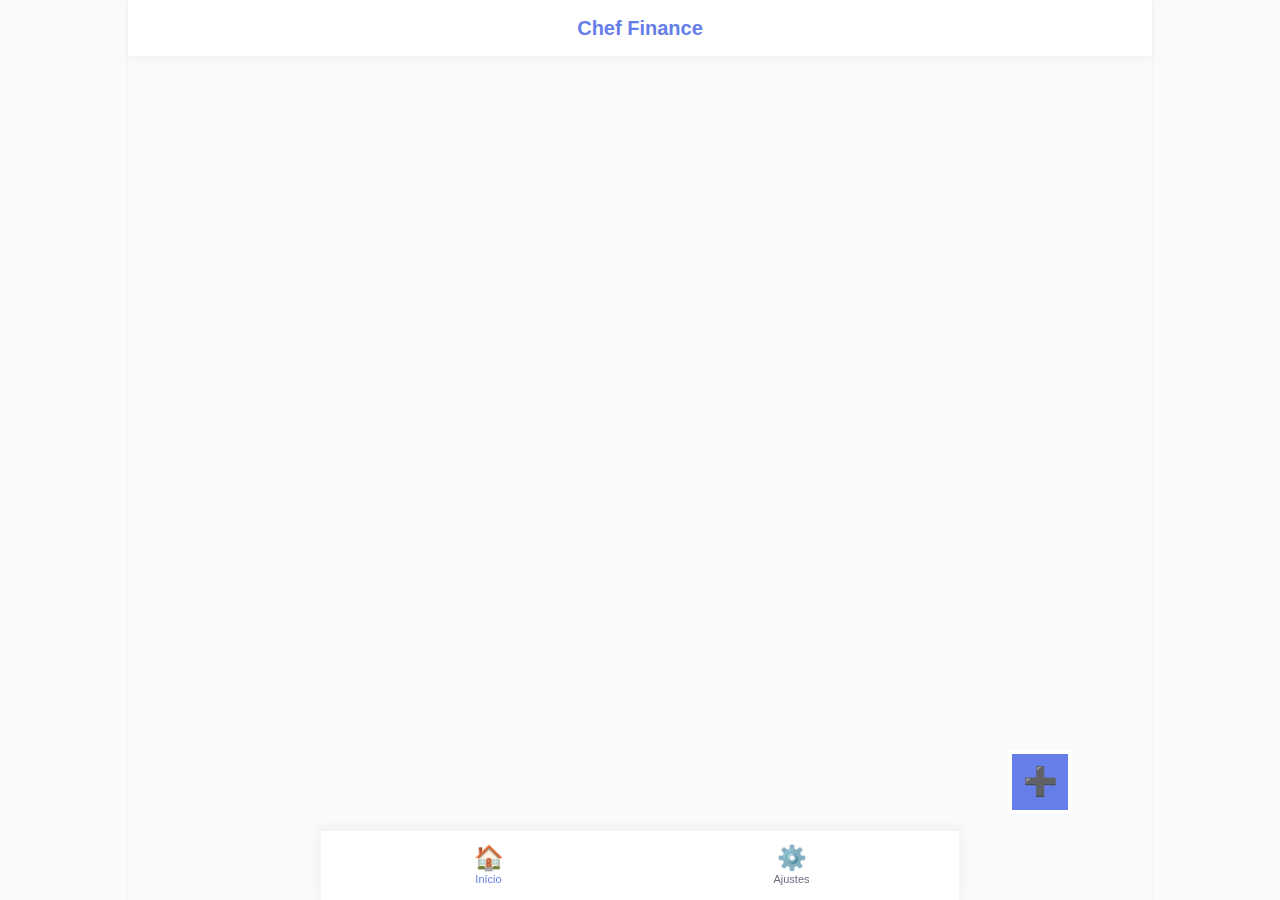
<file: index.html>
<!DOCTYPE html>
<html lang="pt-BR">
<head>
    <meta charset="UTF-8">
    <meta name="viewport" content="width=device-width, initial-scale=1.0">
    <meta name="description" content="Chef Finance - Gestão Financeira de Eventos Culinários">
    <meta name="theme-color" content="#E91E63">
    <meta name="apple-mobile-web-app-capable" content="yes">
    <meta name="mobile-web-app-capable" content="yes">
    <meta name="apple-mobile-web-app-status-bar-style" content="black-translucent">
    <meta name="apple-mobile-web-app-title" content="Chef Finance">
    <title>Chef Finance</title>
    
    <!-- Manifest PWA -->
    <link rel="manifest" href="manifest.json">
    
    <!-- Ícones para iOS -->
    <link rel="apple-touch-icon" href="icon-192.png">
    
    <!-- Ícone padrão -->
    <link rel="icon" type="image/png" sizes="192x192" href="icon-192.png">
    <link rel="icon" type="image/png" sizes="512x512" href="icon-512.png">
    
    <link rel="stylesheet" href="src/presentation/styles/main.css">
</head>
<body>
    <div class="app-container">
        <header class="app-header">
            <h1>Chef Finance</h1>
        </header>

        <main class="app-main">
            <div id="dashboard-content" class="tab-content active"></div>
            <div id="event-detail-content" class="tab-content"></div>
            <div id="settings-content" class="tab-content"></div>
        </main>

        <!-- Bottom Navigation Bar -->
        <nav class="bottom-nav">
            <button class="bottom-nav-item active" data-view="dashboard" aria-label="Início">
                <span class="bottom-nav-item-icon">🏠</span>
                <span class="bottom-nav-item-label">Início</span>
            </button>
            <button class="fab" id="fab-new-event" aria-label="Novo Evento">
                ➕
            </button>
            <button class="bottom-nav-item" data-view="settings" aria-label="Ajustes">
                <span class="bottom-nav-item-icon">⚙️</span>
                <span class="bottom-nav-item-label">Ajustes</span>
            </button>
        </nav>
    </div>

    <!-- Handler Global de Erros (ANTES de tudo) -->
    <script>
      // ============================================
      // BLOQUEIO COMPLETO DE ALERTS NATIVOS
      // ============================================
      // Override do alert nativo ANTES de qualquer coisa
      const originalAlert = window.alert;
      window.alert = function(message) {
        const errorMsg = String(message || 'Erro desconhecido');
        console.warn('⚠️ alert() bloqueado:', errorMsg);
        
        // Tenta usar toast se disponível
        if (window.toast && typeof window.toast.error === 'function') {
          window.toast.error(errorMsg);
        } else {
          console.error('Erro (toast não disponível):', errorMsg);
          // Se toast não estiver disponível, cria um toast manual simples
          setTimeout(() => {
            if (window.toast && typeof window.toast.error === 'function') {
              window.toast.error(errorMsg);
            }
          }, 500);
        }
        
        // NUNCA chama originalAlert - bloqueia completamente
        return undefined;
      };
      
      // ============================================
      // HANDLER GLOBAL DE ERROS
      // ============================================
      // Handler global de erros para evitar alerts nativos
      // Registrado ANTES de qualquer código para capturar todos os erros
      window.addEventListener('error', function(event) {
        event.preventDefault();
        event.stopPropagation();
        event.stopImmediatePropagation();
        
        // Captura diferentes tipos de mensagens de erro
        let errorMsg = 'Erro desconhecido';
        if (event.error) {
          if (event.error.message) {
            errorMsg = event.error.message;
          } else if (typeof event.error === 'string') {
            errorMsg = event.error;
          } else {
            errorMsg = String(event.error);
          }
        } else if (event.message) {
          errorMsg = event.message;
        }
        
        console.error('❌ Erro global capturado:', errorMsg, {
          error: event.error,
          message: event.message,
          filename: event.filename,
          lineno: event.lineno,
          colno: event.colno,
          stack: event.error?.stack
        });
        
        // NUNCA usar alert - sempre usar toast ou console
        if (window.toast && typeof window.toast.error === 'function') {
          window.toast.error('Erro: ' + errorMsg);
        } else {
          console.error('Erro (toast não disponível ainda):', errorMsg);
          // Aguarda um pouco e tenta novamente
          setTimeout(() => {
            if (window.toast && typeof window.toast.error === 'function') {
              window.toast.error('Erro: ' + errorMsg);
            }
          }, 500);
        }
        
        return false; // Previne comportamento padrão
      }, true); // true = captura na fase de captura (antes de outros handlers)
      
      // Handler para promessas rejeitadas não tratadas
      window.addEventListener('unhandledrejection', function(event) {
        event.preventDefault();
        
        let errorMsg = 'Erro em promessa não tratada';
        if (event.reason) {
          if (event.reason.message) {
            errorMsg = event.reason.message;
          } else if (typeof event.reason === 'string') {
            errorMsg = event.reason;
          } else {
            errorMsg = String(event.reason);
          }
        }
        
        console.error('❌ Promessa rejeitada não tratada:', errorMsg, event.reason);
        
        // NUNCA usar alert - sempre usar toast ou console
        if (window.toast && typeof window.toast.error === 'function') {
          window.toast.error('Erro: ' + errorMsg);
        } else {
          console.error('Erro (toast não disponível ainda):', errorMsg);
          // Aguarda um pouco e tenta novamente
          setTimeout(() => {
            if (window.toast && typeof window.toast.error === 'function') {
              window.toast.error('Erro: ' + errorMsg);
            }
          }, 500);
        }
      });
      
      // Proteção adicional: intercepta qualquer tentativa de usar alert
      Object.defineProperty(window, 'alert', {
        value: window.alert,
        writable: false,
        configurable: false
      });
    </script>
    
    <!-- Domain Layer -->
    <script type="module" src="src/main.js"></script>
</body>
</html>
</file>
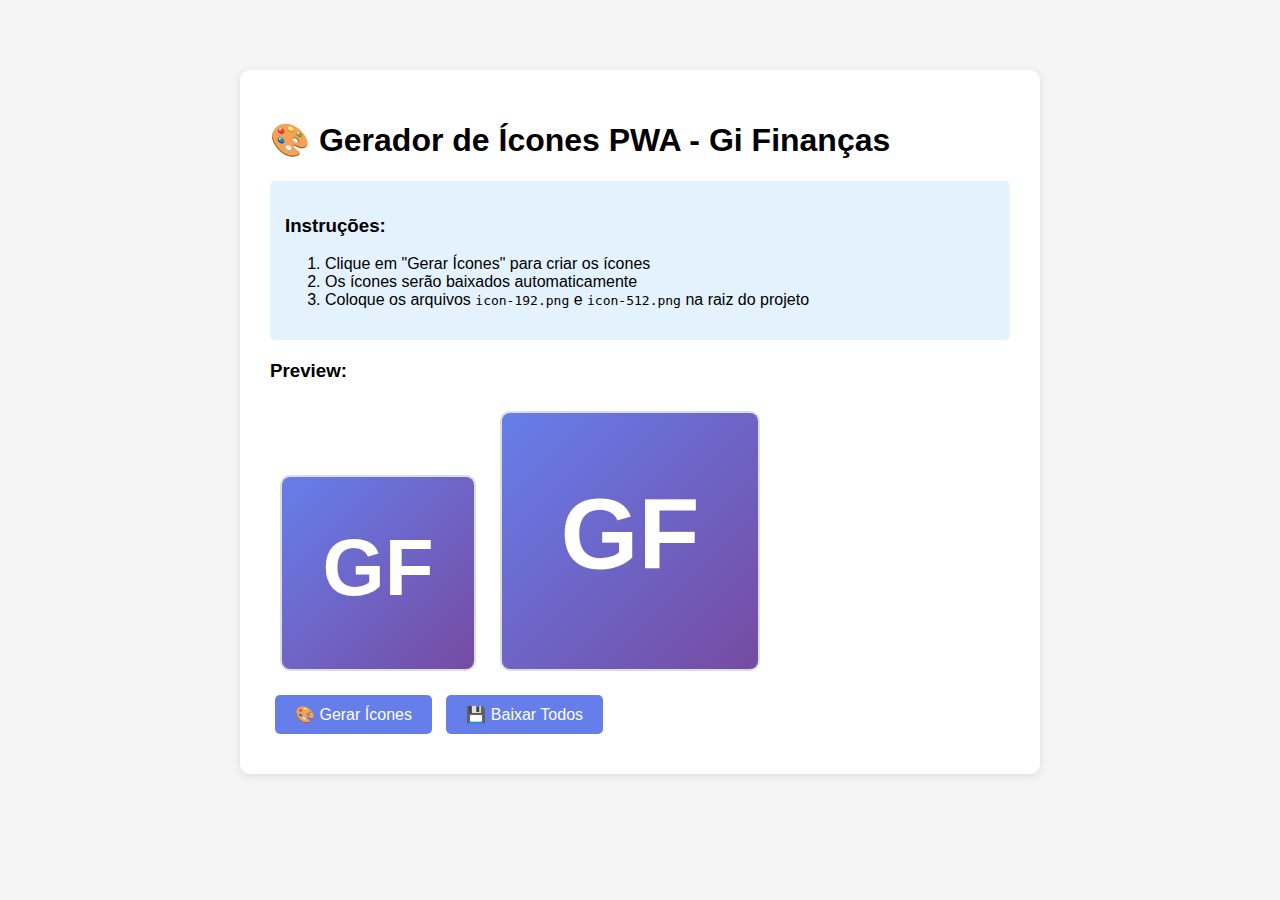
<file: create-icons.html>
<!DOCTYPE html>
<html lang="pt-BR">
<head>
    <meta charset="UTF-8">
    <meta name="viewport" content="width=device-width, initial-scale=1.0">
    <title>Gerador de Ícones PWA</title>
    <style>
        body {
            font-family: Arial, sans-serif;
            max-width: 800px;
            margin: 50px auto;
            padding: 20px;
            background: #f5f5f5;
        }
        .container {
            background: white;
            padding: 30px;
            border-radius: 10px;
            box-shadow: 0 2px 10px rgba(0,0,0,0.1);
        }
        canvas {
            border: 2px solid #ddd;
            margin: 10px;
            border-radius: 10px;
        }
        button {
            background: #667eea;
            color: white;
            border: none;
            padding: 10px 20px;
            border-radius: 5px;
            cursor: pointer;
            font-size: 16px;
            margin: 10px 5px;
        }
        button:hover {
            background: #5568d3;
        }
        .instructions {
            background: #e3f2fd;
            padding: 15px;
            border-radius: 5px;
            margin: 20px 0;
        }
    </style>
</head>
<body>
    <div class="container">
        <h1>🎨 Gerador de Ícones PWA - Gi Finanças</h1>
        
        <div class="instructions">
            <h3>Instruções:</h3>
            <ol>
                <li>Clique em "Gerar Ícones" para criar os ícones</li>
                <li>Os ícones serão baixados automaticamente</li>
                <li>Coloque os arquivos <code>icon-192.png</code> e <code>icon-512.png</code> na raiz do projeto</li>
            </ol>
        </div>

        <div id="preview"></div>
        
        <button onclick="generateIcons()">🎨 Gerar Ícones</button>
        <button onclick="downloadAll()">💾 Baixar Todos</button>

        <canvas id="canvas192" width="192" height="192" style="display: none;"></canvas>
        <canvas id="canvas512" width="512" height="512" style="display: none;"></canvas>
    </div>

    <script>
        function generateIcons() {
            // Ícone 192x192
            const canvas192 = document.getElementById('canvas192');
            const ctx192 = canvas192.getContext('2d');
            
            // Fundo com gradiente
            const gradient192 = ctx192.createLinearGradient(0, 0, 192, 192);
            gradient192.addColorStop(0, '#667eea');
            gradient192.addColorStop(1, '#764ba2');
            ctx192.fillStyle = gradient192;
            ctx192.fillRect(0, 0, 192, 192);
            
            // Texto "GF"
            ctx192.fillStyle = 'white';
            ctx192.font = 'bold 80px Arial';
            ctx192.textAlign = 'center';
            ctx192.textBaseline = 'middle';
            ctx192.fillText('GF', 96, 96);
            
            // Ícone 512x512
            const canvas512 = document.getElementById('canvas512');
            const ctx512 = canvas512.getContext('2d');
            
            const gradient512 = ctx512.createLinearGradient(0, 0, 512, 512);
            gradient512.addColorStop(0, '#667eea');
            gradient512.addColorStop(1, '#764ba2');
            ctx512.fillStyle = gradient512;
            ctx512.fillRect(0, 0, 512, 512);
            
            ctx512.fillStyle = 'white';
            ctx512.font = 'bold 200px Arial';
            ctx512.textAlign = 'center';
            ctx512.textBaseline = 'middle';
            ctx512.fillText('GF', 256, 256);
            
            // Mostra preview
            document.getElementById('preview').innerHTML = `
                <h3>Preview:</h3>
                <img src="${canvas192.toDataURL()}" alt="192x192" style="width: 192px; height: 192px; border: 2px solid #ddd; border-radius: 10px; margin: 10px;">
                <img src="${canvas512.toDataURL()}" alt="512x512" style="width: 256px; height: 256px; border: 2px solid #ddd; border-radius: 10px; margin: 10px;">
            `;
            
            console.log('✅ Ícones gerados! Clique em "Baixar Todos" para salvar.');
        }
        
        function downloadCanvas(canvas, filename) {
            const link = document.createElement('a');
            link.download = filename;
            link.href = canvas.toDataURL('image/png');
            link.click();
        }
        
        function downloadAll() {
            const canvas192 = document.getElementById('canvas192');
            const canvas512 = document.getElementById('canvas512');
            
            if (canvas192.width === 0 || canvas512.width === 0) {
                alert('Por favor, clique em "Gerar Ícones" primeiro!');
                return;
            }
            
            downloadCanvas(canvas192, 'icon-192.png');
            setTimeout(() => {
                downloadCanvas(canvas512, 'icon-512.png');
                alert('✅ Ícones baixados! Coloque-os na raiz do projeto (mesma pasta do index.html) e recarregue a página.');
            }, 500);
        }
        
        // Gera automaticamente ao carregar
        window.addEventListener('load', () => {
            generateIcons();
            // Auto-download após 1 segundo
            setTimeout(() => {
                if (confirm('Deseja baixar os ícones automaticamente?')) {
                    downloadAll();
                }
            }, 1000);
        });
    </script>
</body>
</html>
</file>
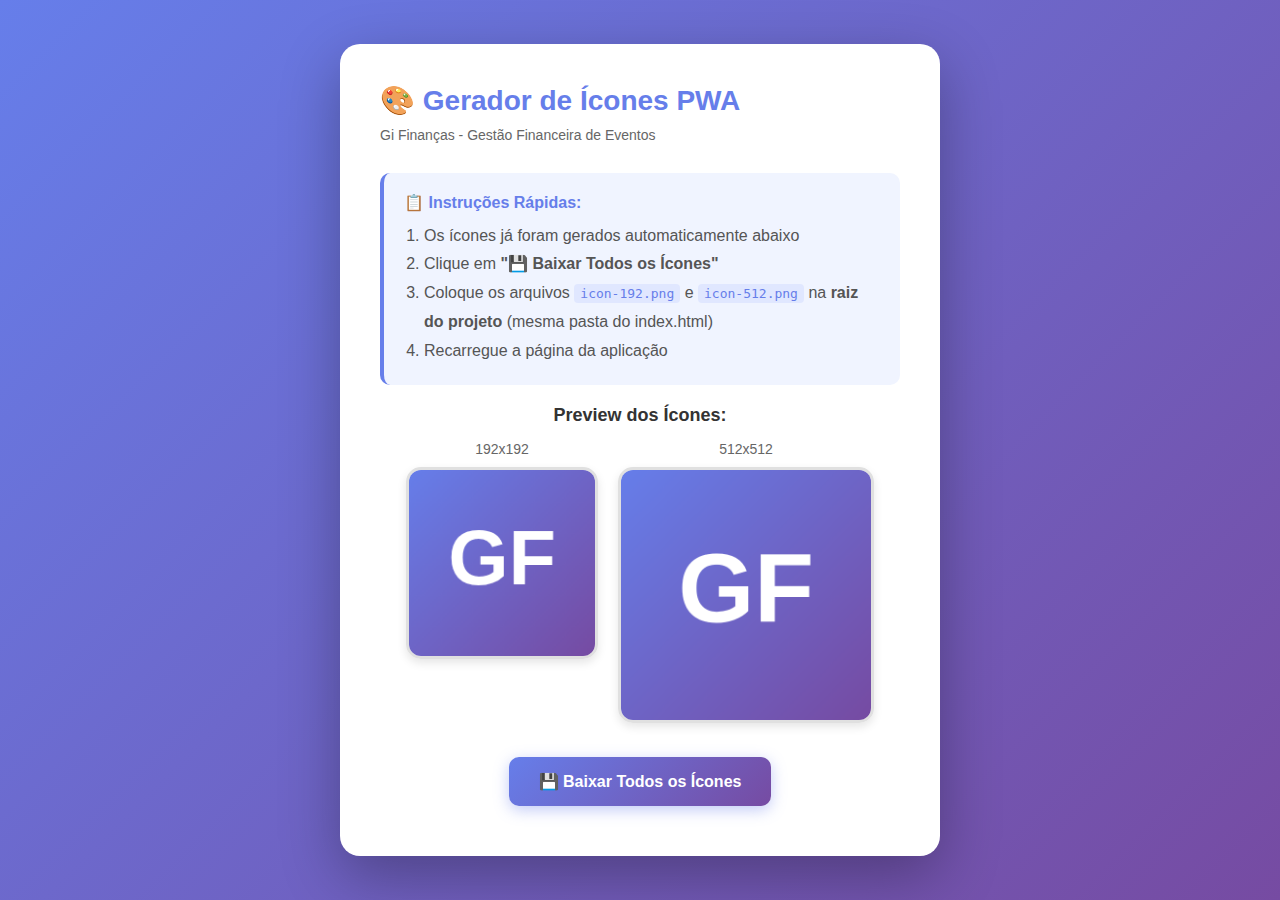
<file: criar-icones.html>
<!DOCTYPE html>
<html lang="pt-BR">
<head>
    <meta charset="UTF-8">
    <meta name="viewport" content="width=device-width, initial-scale=1.0">
    <title>Gerador de Ícones - Gi Finanças</title>
    <style>
        * { margin: 0; padding: 0; box-sizing: border-box; }
        body {
            font-family: -apple-system, BlinkMacSystemFont, 'Segoe UI', Arial, sans-serif;
            background: linear-gradient(135deg, #667eea 0%, #764ba2 100%);
            min-height: 100vh;
            display: flex;
            align-items: center;
            justify-content: center;
            padding: 20px;
        }
        .container {
            background: white;
            padding: 40px;
            border-radius: 20px;
            box-shadow: 0 20px 60px rgba(0,0,0,0.3);
            max-width: 600px;
            width: 100%;
        }
        h1 {
            color: #667eea;
            margin-bottom: 10px;
            font-size: 28px;
        }
        .subtitle {
            color: #666;
            margin-bottom: 30px;
            font-size: 14px;
        }
        canvas {
            border: 3px solid #e0e0e0;
            border-radius: 15px;
            margin: 15px;
            display: block;
            box-shadow: 0 4px 10px rgba(0,0,0,0.1);
        }
        .preview-container {
            text-align: center;
            margin: 20px 0;
        }
        .preview-container h3 {
            color: #333;
            margin-bottom: 15px;
            font-size: 18px;
        }
        button {
            background: linear-gradient(135deg, #667eea 0%, #764ba2 100%);
            color: white;
            border: none;
            padding: 15px 30px;
            border-radius: 10px;
            cursor: pointer;
            font-size: 16px;
            font-weight: 600;
            margin: 10px 5px;
            transition: transform 0.2s, box-shadow 0.2s;
            box-shadow: 0 4px 15px rgba(102, 126, 234, 0.4);
        }
        button:hover {
            transform: translateY(-2px);
            box-shadow: 0 6px 20px rgba(102, 126, 234, 0.5);
        }
        button:active {
            transform: translateY(0);
        }
        .instructions {
            background: #f0f4ff;
            padding: 20px;
            border-radius: 10px;
            margin: 20px 0;
            border-left: 4px solid #667eea;
        }
        .instructions h3 {
            color: #667eea;
            margin-bottom: 10px;
            font-size: 16px;
        }
        .instructions ol {
            margin-left: 20px;
            color: #555;
            line-height: 1.8;
        }
        .instructions code {
            background: #e0e7ff;
            padding: 2px 6px;
            border-radius: 4px;
            font-size: 13px;
            color: #667eea;
        }
        .success {
            background: #d4edda;
            color: #155724;
            padding: 15px;
            border-radius: 10px;
            margin: 15px 0;
            border-left: 4px solid #28a745;
            display: none;
        }
        .success.show {
            display: block;
        }
    </style>
</head>
<body>
    <div class="container">
        <h1>🎨 Gerador de Ícones PWA</h1>
        <p class="subtitle">Gi Finanças - Gestão Financeira de Eventos</p>
        
        <div class="instructions">
            <h3>📋 Instruções Rápidas:</h3>
            <ol>
                <li>Os ícones já foram gerados automaticamente abaixo</li>
                <li>Clique em <strong>"💾 Baixar Todos os Ícones"</strong></li>
                <li>Coloque os arquivos <code>icon-192.png</code> e <code>icon-512.png</code> na <strong>raiz do projeto</strong> (mesma pasta do index.html)</li>
                <li>Recarregue a página da aplicação</li>
            </ol>
        </div>

        <div class="preview-container">
            <h3>Preview dos Ícones:</h3>
            <div id="preview"></div>
        </div>
        
        <div style="text-align: center; margin-top: 20px;">
            <button onclick="downloadAll()">💾 Baixar Todos os Ícones</button>
        </div>

        <div class="success" id="success-message">
            ✅ Ícones baixados! Agora coloque-os na raiz do projeto e recarregue a aplicação.
        </div>

        <canvas id="canvas192" width="192" height="192" style="display: none;"></canvas>
        <canvas id="canvas512" width="512" height="512" style="display: none;"></canvas>
    </div>

    <script>
        function generateIcons() {
            // Ícone 192x192
            const canvas192 = document.getElementById('canvas192');
            const ctx192 = canvas192.getContext('2d');
            
            // Fundo com gradiente
            const gradient192 = ctx192.createLinearGradient(0, 0, 192, 192);
            gradient192.addColorStop(0, '#667eea');
            gradient192.addColorStop(1, '#764ba2');
            ctx192.fillStyle = gradient192;
            ctx192.fillRect(0, 0, 192, 192);
            
            // Texto "GF"
            ctx192.fillStyle = 'white';
            ctx192.font = 'bold 80px Arial';
            ctx192.textAlign = 'center';
            ctx192.textBaseline = 'middle';
            ctx192.fillText('GF', 96, 96);
            
            // Ícone 512x512
            const canvas512 = document.getElementById('canvas512');
            const ctx512 = canvas512.getContext('2d');
            
            const gradient512 = ctx512.createLinearGradient(0, 0, 512, 512);
            gradient512.addColorStop(0, '#667eea');
            gradient512.addColorStop(1, '#764ba2');
            ctx512.fillStyle = gradient512;
            ctx512.fillRect(0, 0, 512, 512);
            
            ctx512.fillStyle = 'white';
            ctx512.font = 'bold 200px Arial';
            ctx512.textAlign = 'center';
            ctx512.textBaseline = 'middle';
            ctx512.fillText('GF', 256, 256);
            
            // Mostra preview
            document.getElementById('preview').innerHTML = `
                <div style="display: flex; justify-content: center; gap: 20px; flex-wrap: wrap;">
                    <div>
                        <p style="margin-bottom: 10px; color: #666; font-size: 14px;">192x192</p>
                        <img src="${canvas192.toDataURL()}" alt="192x192" style="width: 192px; height: 192px; border: 3px solid #e0e0e0; border-radius: 15px; box-shadow: 0 4px 10px rgba(0,0,0,0.1);">
                    </div>
                    <div>
                        <p style="margin-bottom: 10px; color: #666; font-size: 14px;">512x512</p>
                        <img src="${canvas512.toDataURL()}" alt="512x512" style="width: 256px; height: 256px; border: 3px solid #e0e0e0; border-radius: 15px; box-shadow: 0 4px 10px rgba(0,0,0,0.1);">
                    </div>
                </div>
            `;
        }
        
        function downloadCanvas(canvas, filename) {
            const link = document.createElement('a');
            link.download = filename;
            link.href = canvas.toDataURL('image/png');
            document.body.appendChild(link);
            link.click();
            document.body.removeChild(link);
        }
        
        function downloadAll() {
            const canvas192 = document.getElementById('canvas192');
            const canvas512 = document.getElementById('canvas512');
            
            if (canvas192.width === 0 || canvas512.width === 0) {
                alert('Por favor, aguarde os ícones serem gerados...');
                return;
            }
            
            downloadCanvas(canvas192, 'icon-192.png');
            setTimeout(() => {
                downloadCanvas(canvas512, 'icon-512.png');
                document.getElementById('success-message').classList.add('show');
            }, 500);
        }
        
        // Gera automaticamente ao carregar
        window.addEventListener('load', () => {
            generateIcons();
        });
    </script>
</body>
</html>
</file>
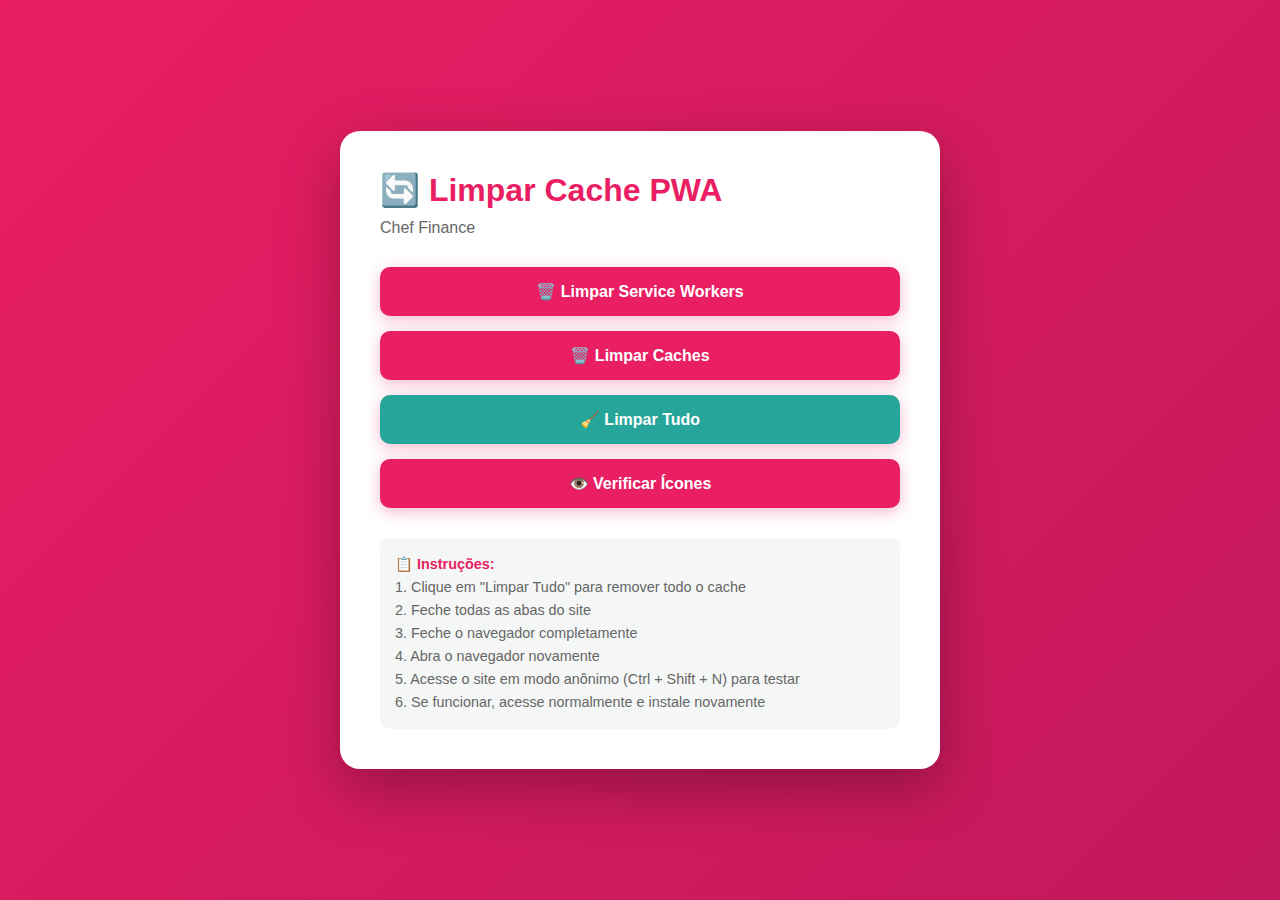
<file: limpar-cache.html>
<!DOCTYPE html>
<html lang="pt-BR">
<head>
    <meta charset="UTF-8">
    <meta name="viewport" content="width=device-width, initial-scale=1.0">
    <title>Limpar Cache PWA - Chef Finance</title>
    <style>
        * {
            margin: 0;
            padding: 0;
            box-sizing: border-box;
        }

        body {
            font-family: -apple-system, BlinkMacSystemFont, 'Segoe UI', Roboto, sans-serif;
            background: linear-gradient(135deg, #E91E63 0%, #C2185B 100%);
            min-height: 100vh;
            display: flex;
            justify-content: center;
            align-items: center;
            padding: 20px;
        }

        .container {
            background: white;
            border-radius: 20px;
            padding: 40px;
            max-width: 600px;
            width: 100%;
            box-shadow: 0 20px 60px rgba(0, 0, 0, 0.3);
        }

        h1 {
            color: #E91E63;
            margin-bottom: 10px;
            font-size: 2em;
        }

        .subtitle {
            color: #666;
            margin-bottom: 30px;
        }

        .button-group {
            display: flex;
            flex-direction: column;
            gap: 15px;
            margin: 30px 0;
        }

        button {
            background: #E91E63;
            color: white;
            border: none;
            padding: 15px 30px;
            border-radius: 10px;
            font-size: 1em;
            font-weight: bold;
            cursor: pointer;
            transition: all 0.3s;
            box-shadow: 0 4px 15px rgba(233, 30, 99, 0.3);
        }

        button:hover {
            background: #C2185B;
            transform: translateY(-2px);
            box-shadow: 0 6px 20px rgba(233, 30, 99, 0.4);
        }

        button:active {
            transform: translateY(0);
        }

        button.secondary {
            background: #26A69A;
        }

        button.secondary:hover {
            background: #00897B;
        }

        .info {
            background: #F4F7F6;
            padding: 15px;
            border-radius: 10px;
            margin-top: 20px;
            color: #666;
            font-size: 0.9em;
            line-height: 1.6;
        }

        .info strong {
            color: #E91E63;
        }

        .status {
            margin-top: 20px;
            padding: 15px;
            border-radius: 10px;
            display: none;
        }

        .status.success {
            background: #E0F2F1;
            color: #00897B;
            border: 2px solid #26A69A;
        }

        .status.error {
            background: #FFEBEE;
            color: #C62828;
            border: 2px solid #EF5350;
        }

        .status.show {
            display: block;
        }
    </style>
</head>
<body>
    <div class="container">
        <h1>🔄 Limpar Cache PWA</h1>
        <p class="subtitle">Chef Finance</p>

        <div class="button-group">
            <button onclick="limparServiceWorkers()">🗑️ Limpar Service Workers</button>
            <button onclick="limparCaches()">🗑️ Limpar Caches</button>
            <button onclick="limparTudo()" class="secondary">🧹 Limpar Tudo</button>
            <button onclick="verificarIcones()">👁️ Verificar Ícones</button>
        </div>

        <div id="status" class="status"></div>

        <div class="info">
            <strong>📋 Instruções:</strong><br>
            1. Clique em "Limpar Tudo" para remover todo o cache<br>
            2. Feche todas as abas do site<br>
            3. Feche o navegador completamente<br>
            4. Abra o navegador novamente<br>
            5. Acesse o site em modo anônimo (Ctrl + Shift + N) para testar<br>
            6. Se funcionar, acesse normalmente e instale novamente
        </div>
    </div>

    <script>
        function showStatus(message, type = 'success') {
            const status = document.getElementById('status');
            status.textContent = message;
            status.className = `status ${type} show`;
            setTimeout(() => {
                status.classList.remove('show');
            }, 5000);
        }

        async function limparServiceWorkers() {
            try {
                if ('serviceWorker' in navigator) {
                    const registrations = await navigator.serviceWorker.getRegistrations();
                    for (let registration of registrations) {
                        await registration.unregister();
                    }
                    showStatus(`✅ ${registrations.length} Service Worker(s) removido(s)!`);
                } else {
                    showStatus('ℹ️ Service Workers não suportados neste navegador', 'error');
                }
            } catch (error) {
                showStatus('❌ Erro ao limpar Service Workers: ' + error.message, 'error');
            }
        }

        async function limparCaches() {
            try {
                if ('caches' in window) {
                    const cacheNames = await caches.keys();
                    await Promise.all(cacheNames.map(name => caches.delete(name)));
                    showStatus(`✅ ${cacheNames.length} Cache(s) removido(s)!`);
                } else {
                    showStatus('ℹ️ Cache API não suportada neste navegador', 'error');
                }
            } catch (error) {
                showStatus('❌ Erro ao limpar caches: ' + error.message, 'error');
            }
        }

        async function limparTudo() {
            try {
                // Limpa Service Workers
                if ('serviceWorker' in navigator) {
                    const registrations = await navigator.serviceWorker.getRegistrations();
                    for (let registration of registrations) {
                        await registration.unregister();
                    }
                }

                // Limpa Caches
                if ('caches' in window) {
                    const cacheNames = await caches.keys();
                    await Promise.all(cacheNames.map(name => caches.delete(name)));
                }

                // Limpa LocalStorage
                localStorage.clear();

                // Limpa SessionStorage
                sessionStorage.clear();

                showStatus('✅ Todo o cache foi limpo! Feche o navegador e abra novamente.', 'success');
                
                setTimeout(() => {
                    if (confirm('Deseja recarregar a página agora?')) {
                        window.location.reload();
                    }
                }, 2000);
            } catch (error) {
                showStatus('❌ Erro ao limpar: ' + error.message, 'error');
            }
        }

        async function verificarIcones() {
            try {
                const basePath = window.location.pathname.includes('/control-gi-mendes/') 
                    ? '/control-gi-mendes' 
                    : '';
                
                const icon192 = `${basePath}/icon-192.png?v=2`;
                const icon512 = `${basePath}/icon-512.png?v=2`;

                const response192 = await fetch(icon192);
                const response512 = await fetch(icon512);

                if (response192.ok && response512.ok) {
                    showStatus('✅ Ícones encontrados! Verifique se são os novos (chapéu + cifrão)');
                    
                    // Abre os ícones em novas abas para visualização
                    window.open(icon192, '_blank');
                    setTimeout(() => window.open(icon512, '_blank'), 500);
                } else {
                    showStatus('❌ Ícones não encontrados! Verifique se foram enviados para o GitHub.', 'error');
                }
            } catch (error) {
                showStatus('❌ Erro ao verificar ícones: ' + error.message, 'error');
            }
        }

        // Mostra status ao carregar
        window.addEventListener('load', () => {
            console.log('🔄 Página de limpeza de cache carregada');
        });
    </script>
</body>
</html>
</file>
<file: src/presentation/styles/main.css>
/**
 * Estilos Principais - Gi Finanças
 * Importa todos os estilos
 */

@import './variables.css';
@import './base.css';
@import './components.css';
</file>
